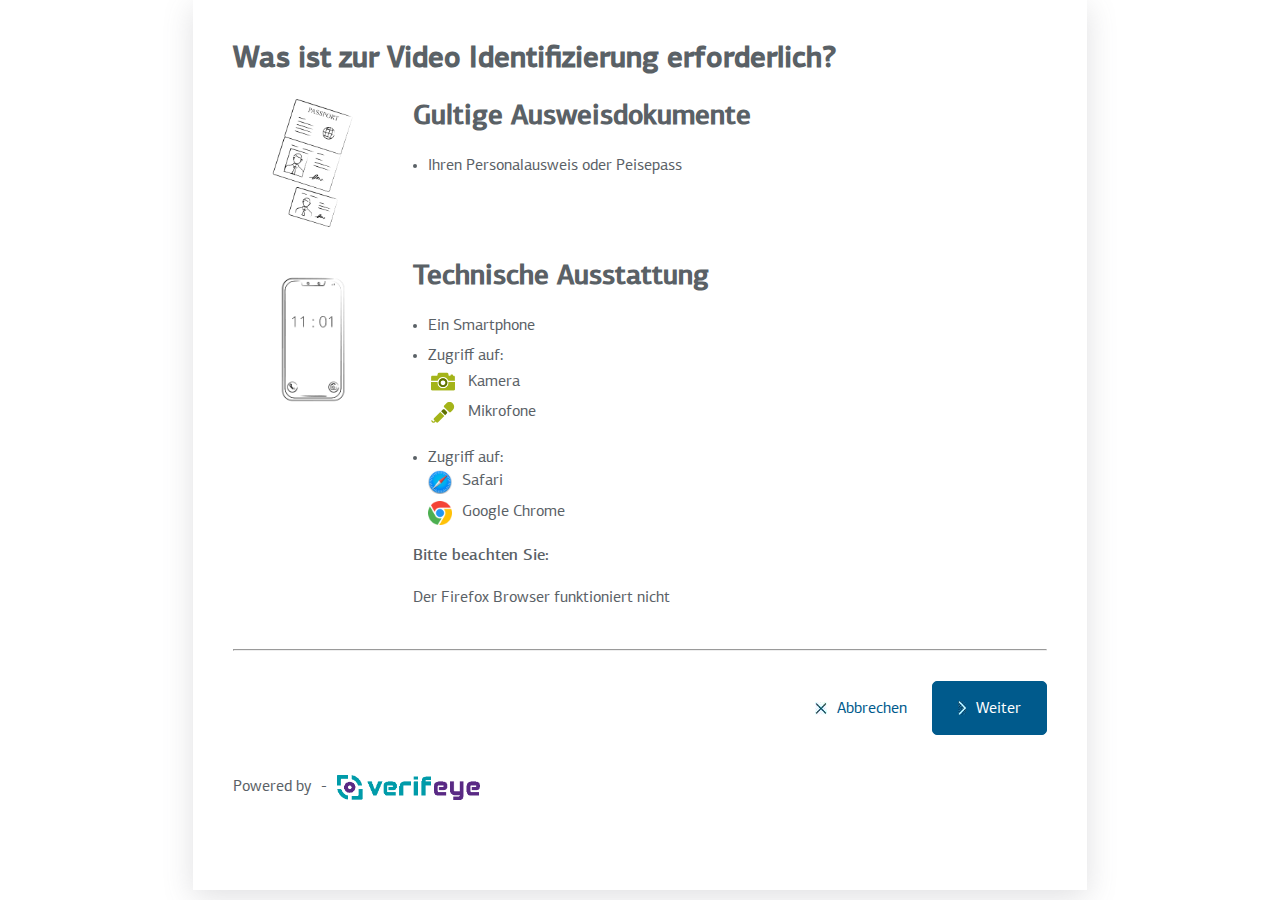
<file: index.html>
<!DOCTYPE html>
<!--[if lt IE 7]>      <html class="no-js lt-ie9 lt-ie8 lt-ie7"> <![endif]-->
<!--[if IE 7]>         <html class="no-js lt-ie9 lt-ie8"> <![endif]-->
<!--[if IE 8]>         <html class="no-js lt-ie9"> <![endif]-->
<!--[if gt IE 8]>      <html class="no-js"> <![endif]-->
<html>
  <head>
    <meta charset="utf-8" />
    <meta http-equiv="X-UA-Compatible" content="IE=edge" />
    <title>Video Ident</title>
    <meta name="description" content="" />
    <meta
      name="viewport"
      content="width=device-width, initial-scale=1.0, maximum-scale=1.0, user-scalable=no"
    />
    <link rel="canonical" href="" />
  </head>

  <body>
    <div class="main-box">
      <h1 class="title-h1">Was ist zur Video Identifizierung erforderlich?</h1>
      <div class="d-flex">
        <div class="img-left w-16 mr-2 align-items-start">
          <img
            src="assets/images/id-verification-2.png"
            alt="id-verification-2" class="img-100"
          />
        </div>
        <div>
          <h2 class="title-h2">Gultige Ausweisdokumente </h2>
          <ul class="listing">
            <li class="tx-1">Ihren Personalausweis oder Peisepass</li>
          </ul>
        </div>
      </div>
      <div class="d-flex d-flex-50">
        <div class="img-left w-16 mr-2">
          <img src="assets/images/id-verification.png" alt="id-verification" class="img-100" />
        </div>
        <div>
          <h2 class="title-h2">Technische Ausstattung</h2>
          <ul class="listing">
            <li class="tx-1 space-x-small-bt">Ein Smartphone</li>
            <li class="tx-1">
              Zugriff auf:
              <ul class="list-none">
                <li>
                  <img src="assets/images/camera.svg" alt="camera" width="30" />
                  <span>
                  Kamera
                </span>
                </li>
                <li>
                  <img
                    src="assets/images/microphone.svg"
                    alt="microphone"
                    width="30"
                  />
                  <span>
                  Mikrofone
                </span>
                </li>
              </ul>
            </li>
            <li class="tx-1">
              <span class="space-x-small-bt">Zugriff auf:</span>
              <ul class="list-none">
                <li class="space-x-small-bt">
                  <img src="assets/images/safari.png" alt="safari" width="24" />
                <span>
                  Safari</span>
                </li>
                <li class="space-x-small-bt">
                  <img src="assets/images/chrome.png" alt="chrome" width="24" />
                <span>
                  Google Chrome</span>
                </li>
              </ul>
            </li>
          </ul>
          <p class="tx-1-medium">Bitte beachten Sie:</p>
          <p class="tx-1 space-large">Der Firefox Browser funktioniert nicht</p>
        </div>
      </div>
      <hr class="space-medium" />

      <div class="flex-btn">
        <a class="btn-2 border-0"><img src="assets/images/close.jpg" alt="close"> <span>Abbrechen</span></a>
        <a class="btn-2 dark next"><img src="assets/images/arrow-white.jpg" alt="arrow-white"> <span>Weiter</span></a>
      </div>
      <div class="powered-by tx-1">
        Powered by <span class="space-lt-rt">-</span> 
        <img
          src="assets/images/verifeye-logo.png"
          alt="verifeye-logo"
          width="143"
        />
      </div>
    </div>
    <div class="main-box d-none">
      <h1 class="title-h1">Wie funktioniert die Video Identifizierung?</h1>
      <h2 class="title-h2">1<span class="space-x-small-lt">Kamera aktivieren</span></h2>
      <div class="d-flex gap-26 d-flex-50 space-small-lt">
        <div>
          <h3 class="title-h3 space-small">Android</h3>
          <div class="w-16">
          <img
            src="assets/images/android.png"
            alt="android"
            class="space-small w-16"
          />
        </div>
          <p class="tx-1">
            Wenn Sie ein Android-Smartphone verwenden, mussen Sie Google Offnen und dann das Kamerasymbl auf der rechten Seite antippen. 
          </p>
        </div>
        <div>
          <h3 class="title-h3 space-small">iPhone</h3>
          <div class="w-16">
          <img
            src="assets/images/iphone.png"
            alt="iphone"
            class="space-small w-16"
          />
        </div>
          <p class="tx-1">
            Wenn Sie ein iPhone verwenden, mussen Sie das Kamerasymbol antippen. 
          </p>
        </div>
      </div>
      <h2 class="title-h2">2<span class="space-x-small-lt">QR-Code scannen</span></h2>
      <div class="d-flex d-flex-50 space-small-lt">
        <div>
          <h3 class="title-h3 space-small">Android</h3>
          <img src="assets/images/hold.png" alt="hold" class="hold w-16" />
        </div>
        <div>
          <h3 class="title-h3 space-small">iPhone</h3>
          <img src="assets/images/hold2.png" alt="hold2" class="hold2 w-16" />
        </div>
      </div>
      <p class="tx-1">
        Halten Sie die Kamera auf den QR-Code auf Ihrem Desktop. E. Link wird getiffnet. Bine tippen Sie mit dem Finger auf den Link. 
      </p>
      <h2 class="title-h2">3<span class="space-x-small-lt">Setzen Sie die ID-Verifizierung auf Ihrem Smartphone fort</span></h2>
      <div>
        <div class="w-16 space-small">
        <img
          src="assets/images/continue-verification.png"
          alt="continue-verification"
          class="hold2 w-16 space-small"
        />
      </div>
        <p class="tx-1 space-large space-small-lt">
          Der ID_Verifizier ngs-Prozess wird ad Ihrem Smartphone gedffnet. 
        </p>
      </div>
      <hr class="space-medium" />

      <div class="flex-btn">
        <a class="btn-2 dark next"><img src="assets/images/close-white.jpg" alt="close-white"><span>Tutorial schliessen</span></a>
      </div>
      <div class="powered-by tx-1">
        Powered by <span class="space-lt-rt">-</span> 
        <img
          src="assets/images/verifeye-logo.png"
          alt="verifeye-logo"
          width="143"
        />
      </div>
    </div>

    <div class="main-box d-none">
      <h1 class="title-h1">Wie funktioniert die Video Identifizierung?</h1>
      <h4 class="tx-4">
        Lassen Sie Ihre Identitat von einem unserer qualifizierten Video-Agenten
        verifizieren.
      </h4>
      <div class="d-flex space-large">
        <div class="w-16 box">
          <img
            src="assets/images/id_card_icon.png"
            alt="id_card_icon"
            class="space-small"
          />
        </div>
        <div>
          <h2 class="title-h2 space-x-small-bt">
            <span class="space-x-small">1</span>ID-Dokument validieren
          </h2>
          <p class="tx-1 space-left">
            Zuerst machen Sie ein Foto lhres Personalausweises oder Peisepassex
            Dazu legen Sie daz Dokument waagerecht auf eine ebene Flfiche. Das
            Dokument muss auf dem Foto komplett zu sehen sein lauf Pfinder
            achten, kein Finger on Bildk Bitte Lichtreflexe vermeiden.
          </p>
        </div>
      </div>
      <div class="d-flex space-large">
        <div class="w-16 box">
          <img
            src="assets/images/verifeye_selfie_a.png"
            alt="verifeye_selfie_a"
            class="space-small"
          />
        </div>
        <div>
          <h2 class="title-h2 space-x-small-bt">
            <span class="space-x-small">2</span>Selfie Abgleich
          </h2>
          <p class="tx-1 space-left">
            Dann machen Sie ein Selfie. Das System vergleicht das Bild des
            Ausweisdokuments and Ihr Selfie mit Hilfe biometrischer Plerkmale.
            Bitte gerade in die Karna gucken and evtl. Brille oder Kopfbedeckung
            absetzen, falls diese sof dem Ausweisfoto nicht zu sehen sind.
          </p>
        </div>
      </div>

      <div class="d-flex space-large">
        <div class="w-16 box">
          <img
            src="assets/images/Video-Ident.png"
            alt="Video-Ident"
            class="space-small"
          />
        </div>
        <div>
          <h2 class="title-h2 space-x-small-bt">
            <span class="space-x-small">3</span>Video-Call
          </h2>
          <p class="tx-1 space-left">
            Als letzten Schritt ffihren Sie einen Verifizierungs-Call mit einem
            unserer Video-Agenten. Der Agent fiberprrift die Angaben zu lhrer
            Identitat Die Videoidentifizierung wird von 1110, and Verifeye im
            Auftrag der KAN durchgefrihrt.
          </p>
        </div>
      </div>

      <div class="d-flex space-large">
        <div class="w-16 box-top">
          <img
            src="assets/images/video.jpg"
            alt="video"
            class="space-small"
          />
        </div>
        <div>
          <h2 class="title-h2 space-x-small-bt">Erklarvideo</h2>
          <p class="tx-1">
            lm Video zeigen wir lhnen, wie Sie die Verifizierung auf lhrem
            Smartphone durchfiThren:
          </p>
          <a href="" class="link-1 tx-1"><img src="assets/images/arrow.jpg" class="space-x-small" alt="arrow"> Video Starten (02:55 min)</a>
        </div>
      </div>

      <hr class="space-medium" />

      <div class="flex-btn">
        <a class="btn-2 border-0"><img src="assets/images/close.jpg" alt="close"><span>Abbrechen</span></a>
        <a class="btn-2 dark next"><img src="assets/images/arrow-white.jpg" alt="arrow-white"><span>Video Identifizierung starten</span></a>
      </div>
      <div class="powered-by tx-1">
        Powered by <span class="space-lt-rt">-</span> 
        <img
          src="assets/images/verifeye-logo.png"
          alt="verifeye-logo"
          width="143"
        />
      </div>
    </div>

    <div class="main-box d-none">
      <h1 class="title-h1">Videoidentifizierung</h1>
      <h4 class="tx-4 space-large">
        Die Videoidentifizierung wird von msg und Verifeye ire Auftrag der KfW
        durchgefuhrt.
      </h4>
      <h2 class="title-h2">Datenschutzhinweise</h2>
      <p class="tx-1 space-x-small-bt">
        Wahrend des Identifizierungsvorgangs mittels VideoLdent werden
        entsprechend der aufsichtsbeheirdlichen Anforderungen neben allgemeinen
        Identifikationsdaten folgende audiovisuelle Dater zu
        Dokumentationszwecken erhoben:
      </p>
      <ul class="listing">
        <li class="tx-1 space-x-small-bt">Fotos des Personausweises oder Beisepasses des AntragstelWnden
        </li>
        <li class="tx-1 space-x-small-bt">Foto des Antragstellenden</li>
        <li class="tx-1 space-small">Aufnahme des Video-Calls zwischen Antragstellendem und
          Verifizierungsagenten
        </li>
      </ul>
      <p class="tx-1 space-small">
        Diese Oaten werden oath Abschluss des Identififierungsvorgangs direkt an
        die KfW weitergeleit. Der Service Provider speichert die Dater aus
        SicherheitsgMnden fur einem Zeitraum von 30 Tager. Aullerdem werden im
        Pahmen des Video-Ident-Verfahrens zum Zwecke der Erhiihung der
        Betrugssicherheit <span class="tx-1-medium">biametrische Merkmale</span> Ihres Gesichts mit
        entsprechenden Merkmalen aus dem Foto Ihres Ausweisdokuments verglichen
        (so, biometrischer Selfie-Abgleich). Diese biometrischer Merkmale
        unterliegen als besondere Kategorien personenbezogener Oaten im Sinne
        des Art. 9 DSGVO einem besonderen Schutz und werden daher von unserem
        Service Provider Uber den Abgleichsprozess hinaus weder gespeichert noch
        an die KfW weitergeleit. fiespeichert wird lediglich ein
        Abgleichsergebnis, welcher selbst kein biometrischer Datum darstelIt.
        E.sprechende biometrische Merkmale werden ausschliv-filich auf Basis
        Ihrer freiwilligen Einwilligung erhoben, die Sie durch Fortsetzung des
        Vorgangs erteilen. Wenn Sie diesen Abgleich biometrischer Merkmale nicht
        wfinschen, wahlen Sie bitte die Ihnen ebenfalls zur VerfUgung stehende
        altemative Identifizierungsmethode des Post-Ident Verfahrens. Zudem
        haben Sie im weiteren Prozess jederzeit die Miiglichkeit, das
        VideoLdent-Verfahren abzubrechen und damit eine erteilte Einwilligung zu
        widerruf en.. Falle eines Abbruchs der VideoLdentifizierung werden die
        vom Service Provider erhobenen Dater geldscht und nicht an die KfW
        weitergeleitet.
      </p>
      <p class="tx-1 checkbox space-large">
        <input type='checkbox' name='thing' value='valuable' id="thing"/><label for="thing"><a href="">Datenschutzhinweise zur IdentitAtsprufune</a> gelesen und zur Kenntnis genommen </label> 
      </p>
      <hr class="space-medium" />

      <div class="flex-btn">
        <a class="btn-2 dark next"><img src="assets/images/arrow-white.jpg" alt="arrow-white"><span>Los geht's</span></a>
      </div>
      <div class="powered-by tx-1">
        Powered by <span class="space-lt-rt">-</span> 
        <img
          src="assets/images/verifeye-logo.png"
          alt="verifeye-logo"
          width="143"
        />
      </div>
    </div>

    <div class="main-box d-none">
      <h1 class="title-h1">Video Identifizierung starten </h1>
      <div class="qr-bg space-large">
      <h2 class="title-h2 space-small">QR-Code scannen </h2>
      <p class="tx-1 space-small">
        DM Video Identifizierung erfolgt auf Ihrem Smartphone. Mae scannen SM den QR-Code em, um die Video Identifizierung zu starten. 
      </p>
      <div class="text-center">
        <div class="qr-img">
        <img src="assets/images/qr-image.png" alt="qr-image">
        </div>
      </div>
      </div>
      
      <p class="tx-1">Wenn SM nicht wissen, wie SM dm QR-Code scannen, hilft Ihnen unser Tutorial: </p>
      <div class="space-large tx-1">
      <a class="link-1"><img src="assets/images/arrow.jpg" class="space-x-small" alt="arrow"> Tutorial Uffnen </a>
    </div>
      <p class="tx-1 space-large">
        Wenn SM die Video Identifizierung abgeschlossen haben, Milner! SM dieses Fenster schliefien. 
      </p>
      <hr class="space-medium" />

      <div class="flex-btn">
        <a class="btn-2"><img src="assets/images/close.jpg" alt="close"><span>SchlieRen</span></a>
      </div>
      <div class="powered-by tx-1">
        Powered by <span class="space-lt-rt">-</span> 
        <img
          src="assets/images/verifeye-logo.png"
          alt="verifeye-logo"
          width="143"
        />
      </div>
    </div>


    <link rel="stylesheet" href="assets/css/normalize-min.css" />
    <link rel="stylesheet" href="assets/css/style-min.css" />

    <script src="assets/js/jquery-3.4.1.min.js"></script>
    <script src="assets/js/scripts.js"></script>
  </body>
</html>
</file>
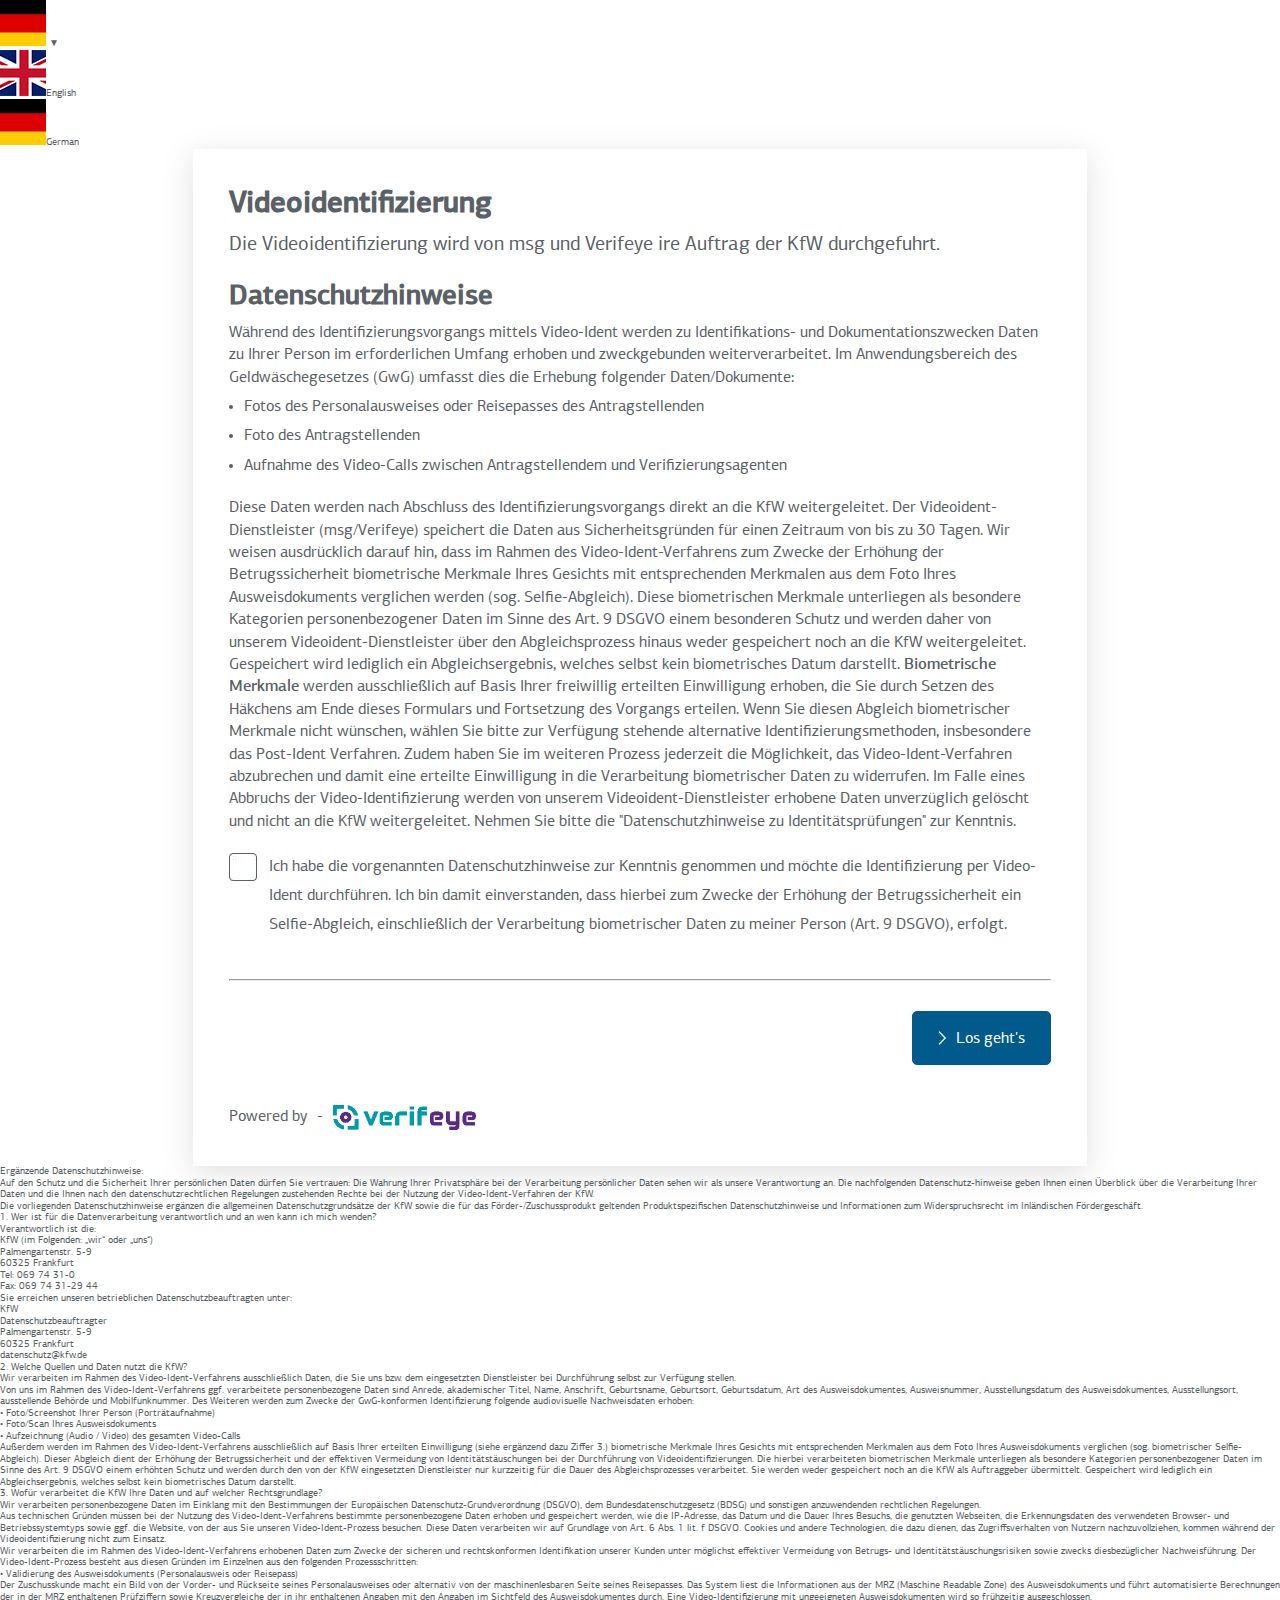
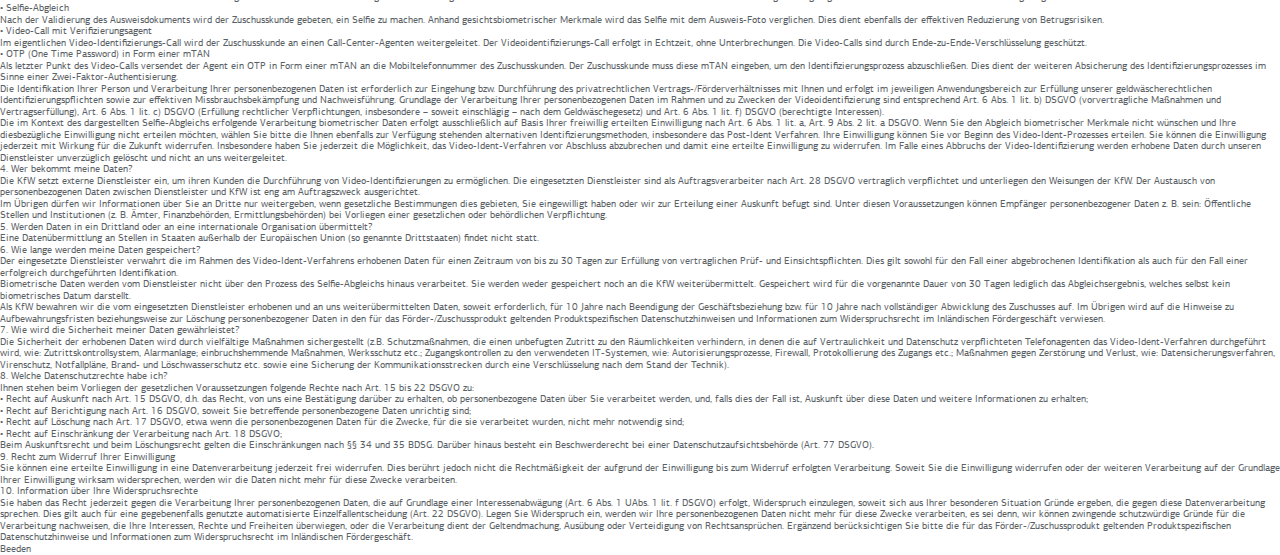
<file: index-mobile.html>
<!DOCTYPE html>
<!--[if lt IE 7]>      <html class="no-js lt-ie9 lt-ie8 lt-ie7"> <![endif]-->
<!--[if IE 7]>         <html class="no-js lt-ie9 lt-ie8"> <![endif]-->
<!--[if IE 8]>         <html class="no-js lt-ie9"> <![endif]-->
<!--[if gt IE 8]>      <html class="no-js"> <![endif]-->
<html>
  <head>
    <meta charset="utf-8" />
    <meta http-equiv="X-UA-Compatible" content="IE=edge" />
    <title>Video Ident</title>
    <meta name="description" content="" />
    <meta
      name="viewport"
      content="width=device-width, initial-scale=1.0, maximum-scale=1.0, user-scalable=no"
    />
    <link rel="canonical" href="" />
    <link href="assets/images/favicon.png" rel="icon" />
  </head>

  <body>
    <div class="container">
      <div class="dropdown-box">
        <div class="lang-div">
          <img src="assets/images/german-flag.jpg" alt="german flag" />
          <i class="fa">▼</i>
        </div>
        <div class="dropdown">
          <div class="english">
            <img src="assets/images/english-flag.jpg" alt="english flag" /><span
              >English</span
            >
          </div>
          <div class="german">
            <img src="assets/images/german-flag.jpg" alt="english flag" /><span
              >German</span
            >
          </div>
        </div>
      </div>

      <div class="main-box">
        <h1 class="title-h1 space-x-small-bt">Videoidentifizierung</h1>
        <h4 class="tx-4 space-small">
          Die Videoidentifizierung wird von msg und Verifeye ire Auftrag der KfW
          durchgefuhrt.
        </h4>
        <h2 class="title-h2 space-x-small-bt">Datenschutzhinweise</h2>
        <p class="tx-1 space-x-small-bt">
          Während des Identifizierungsvorgangs mittels Video-Ident werden zu
          Identifikations- und Dokumentationszwecken Daten zu Ihrer Person im
          erforderlichen Umfang erhoben und zweckgebunden weiterverarbeitet. Im
          Anwendungsbereich des Geldwäschegesetzes (GwG) umfasst dies die
          Erhebung folgender Daten/Dokumente:
        </p>
        <ul class="listing">
          <li class="tx-1 space-x-small-bt">
            Fotos des Personalausweises oder Reisepasses des Antragstellenden
          </li>
          <li class="tx-1 space-x-small-bt">Foto des Antragstellenden</li>
          <li class="tx-1 space-small">
            Aufnahme des Video-Calls zwischen Antragstellendem und
            Verifizierungsagenten
          </li>
        </ul>
        <p class="tx-1 space-small">
          Diese Daten werden nach Abschluss des Identifizierungsvorgangs direkt
          an die KfW weitergeleitet. Der Videoident-Dienstleister (msg/Verifeye)
          speichert die Daten aus Sicherheitsgründen für einen Zeitraum von bis
          zu 30 Tagen. Wir weisen ausdrücklich darauf hin, dass im Rahmen des
          Video-Ident-Verfahrens zum Zwecke der Erhöhung der Betrugssicherheit
          biometrische Merkmale Ihres Gesichts mit entsprechenden Merkmalen aus
          dem Foto Ihres Ausweisdokuments verglichen werden (sog.
          Selfie-Abgleich). Diese biometrischen Merkmale unterliegen als
          besondere Kategorien personenbezogener Daten im Sinne des Art. 9 DSGVO
          einem besonderen Schutz und werden daher von unserem
          Videoident-Dienstleister über den Abgleichsprozess hinaus weder
          gespeichert noch an die KfW weitergeleitet. Gespeichert wird lediglich
          ein Abgleichsergebnis, welches selbst kein biometrisches Datum
          darstellt.

          <span class="tx-1-medium">Biometrische Merkmale</span> werden
          ausschließlich auf Basis Ihrer freiwillig erteilten Einwilligung
          erhoben, die Sie durch Setzen des Häkchens am Ende dieses Formulars
          und Fortsetzung des Vorgangs erteilen. Wenn Sie diesen Abgleich
          biometrischer Merkmale nicht wünschen, wählen Sie bitte zur Verfügung
          stehende alternative Identifizierungsmethoden, insbesondere das
          Post-Ident Verfahren. Zudem haben Sie im weiteren Prozess jederzeit
          die Möglichkeit, das Video-Ident-Verfahren abzubrechen und damit eine
          erteilte Einwilligung in die Verarbeitung biometrischer Daten zu
          widerrufen. Im Falle eines Abbruchs der Video-Identifizierung werden
          von unserem Videoident-Dienstleister erhobene Daten unverzüglich
          gelöscht und nicht an die KfW weitergeleitet. Nehmen Sie bitte die
          "<span class="click-pop"
            >Datenschutzhinweise zu Identitätsprüfungen</span
          >" zur Kenntnis.
        </p>
        <p class="tx-1 checkbox space-large">
          <input
            type="checkbox"
            name="thing"
            value="valuable"
            id="agree"
          /><label for="agree"
            >Ich habe die vorgenannten Datenschutzhinweise zur Kenntnis genommen
            und möchte die Identifizierung per Video-Ident durchführen. Ich bin
            damit einverstanden, dass hierbei zum Zwecke der Erhöhung der
            Betrugssicherheit ein Selfie-Abgleich, einschließlich der
            Verarbeitung biometrischer Daten zu meiner Person (Art. 9 DSGVO),
            erfolgt.
          </label>
        </p>
        <hr class="space-medium" />

        <div class="flex-btn">
          <a class="btn-2 dark next"
            ><img src="assets/images/arrow-white.jpg" alt="arrow-white" /><span
              >Los geht's</span
            ></a
          >
        </div>
        <div class="powered-by tx-1">
          Powered by <span class="space-lt-rt">-</span>
          <img
            src="assets/images/verifeye-logo.png"
            alt="verifeye-logo"
            width="143"
          />
        </div>
      </div>

      <div class="main-box d-none">
        <h1 class="title-h1 space-x-small-bt">
          Wie funktioniert die Video Identifizierung?
        </h1>
        <p class="tx-1 space-small">
          Lassen Sie Ihre Identiat vo einem unserer qualifizierten Video-Agenten
          verifizieren.
        </p>
        <h2 class="title-h2 space-x-small-bt">
          1<span class="space-x-small-lt">ID-Dokument validiere</span>
        </h2>
        <div class="space-left">
          <img
            src="assets/images/id_card_icon.png"
            alt="id_card_icon"
            class="space-small w-16 w-11"
          />
        </div>
        <h2 class="title-h2 space-x-small-bt">
          2<span class="space-x-small-lt">Selfie-Ableichen</span>
        </h2>
        <div class="space-left">
          <img
            src="assets/images/verifeye_selfie_a.png"
            alt="verifeye_selfie_a"
            class="space-small w-16 w-74"
          />
        </div>
        <h2 class="title-h2 space-x-small-bt">
          3<span class="space-x-small-lt">Video-Call durchfuhren</span>
        </h2>
        <div class="space-large space-left">
          <img
            src="assets/images/Video-Ident.png"
            alt="Video-Ident"
            class="space-small w-16 w-76"
          />
        </div>
        <hr class="space-medium" />

        <div class="flex-btn flex-column flex-left">
          <a class="btn-2 border-0"
            ><img src="assets/images/close.jpg" alt="close" />
            <span>Abbrechen</span></a
          >
          <a class="btn-2 dark next"
            ><img src="assets/images/close-white.jpg" alt="close-white" /><span
              >Video Identifizierung starten</span
            ></a
          >
        </div>
        <div class="powered-by tx-1">
          Powered by <span class="space-lt-rt">-</span>
          <img
            src="assets/images/verifeye-logo.png"
            alt="verifeye-logo"
            width="143"
          />
        </div>
      </div>

      <div class="main-box d-none">
        <h1 class="title-h1 space-large">
          Was ist zur Video Identifizierung erforderlich?
        </h1>
        <div class="d-flex flex-column">
          <div class="flex-full space-small">
            <img
              src="assets/images/id-verification-2.png"
              alt="id-verification-2"
              class="img-13"
            />
          </div>
          <div>
            <h2 class="title-h2 space-x-small-bt">Gultige Ausweisdokumente</h2>
            <ul class="listing space-large">
              <li class="tx-1">Ihren Personalausweis oder Peisepass</li>
            </ul>
          </div>
        </div>
        <div class="d-flex flex-column">
          <div class="flex-full space-small">
            <img
              src="assets/images/id-verification.png"
              alt="id-verification"
              class="img-13"
            />
          </div>
          <div>
            <h2 class="title-h2 space-x-small-bt">Technische Ausstattung</h2>
            <ul class="listing">
              <li class="tx-1 space-x-small-bt">Ein Smartphone</li>
              <li class="tx-1">
                <div class="space-x-small-bt">Zugriff auf:</div>
                <ul class="list-none">
                  <li>
                    <img src="assets/images/camera.svg" alt="camera" />
                    <span> Kamera </span>
                  </li>
                  <li>
                    <img src="assets/images/microphone.svg" alt="microphone" />
                    <span> Mikrofone </span>
                  </li>
                </ul>
              </li>
              <li class="tx-1">
                <div class="space-x-small-bt">Zugriff auf:</div>
                <ul class="list-none space-small">
                  <li class="space-x-small-bt">
                    <img src="assets/images/safari.png" alt="safari" />
                    <span> Safari</span>
                  </li>
                  <li class="space-x-small-bt">
                    <img src="assets/images/chrome.png" alt="chrome" />
                    <span> Google Chrome</span>
                  </li>
                </ul>
                <ul class="list-none">
                  <li class="tx-1-medium space-x-small-bt">
                    Bitte beachten Sie:
                  </li>
                  <li class="space-x-small-bt">
                    <img
                      src="assets/images/no-mozilla.jpg"
                      alt="no-mozilla"
                      width="24"
                    />
                    <span> Der Firefox Browser funktioniert nicht</span>
                  </li>
                </ul>
              </li>
            </ul>

            <p class="tx-1-medium space-left-14"></p>
            <p class="tx-1 space-large space-left-14"></p>
          </div>
        </div>
        <hr class="space-medium" />

        <div class="flex-btn">
          <a class="btn-2 border-0 space-small-rt"
            ><img src="assets/images/close.jpg" alt="close" />
            <span>Abbrechen</span></a
          >
          <a class="btn-2 dark next"
            ><img src="assets/images/arrow-white.jpg" alt="arrow-white" />
            <span>Weiter</span></a
          >
        </div>
        <div class="powered-by tx-1">
          Powered by <span class="space-lt-rt">-</span>
          <img
            src="assets/images/verifeye-logo.png"
            alt="verifeye-logo"
            width="143"
          />
        </div>
      </div>

      <div class="main-box d-none">
        <p class="tx-1 space-x-small-bt">ID-Dokument validieren</p>
        <h1 class="title-h1 space-x-small-bt">Starte Verifizierung</h1>
        <p class="tx-1-medium">Dokumentetyp</p>
        <ul class="list-none">
          <li>
            <p class="tx-1 radiobox">
              <input
                type="radio"
                name="thing"
                value="valuable"
                id="documenttype"
              /><label for="documenttype">Personalausweis</label>
            </p>
          </li>
          <li>
            <p class="tx-1 radiobox space-large">
              <input
                type="radio"
                name="thing"
                value="valuable"
                id="pass"
              /><label for="pass">Reisepass</label>
            </p>
          </li>
        </ul>
        <p class="tx-1-medium space-x-small-bt">Ausstellendes Land</p>
        <select class="select-box space-large" name="" selected="" tabindex="1">
          <option value="select" selected="">Deutschland</option>
          <option value="">1</option>
          <option value="">2</option>
        </select>
        <hr class="space-medium" />

        <div class="flex-btn">
          <a class="btn-2 border-0 space-small-rt"
            ><img src="assets/images/close.jpg" alt="close" /><span
              >Abbrechen</span
            ></a
          >
          <a class="btn-2 dark next"
            ><img src="assets/images/arrow-white.jpg" alt="arrow-white" /><span
              >Weiter</span
            ></a
          >
        </div>
        <div class="powered-by tx-1">
          Powered by <span class="space-lt-rt">-</span>
          <img
            src="assets/images/verifeye-logo.png"
            alt="verifeye-logo"
            width="143"
          />
        </div>
      </div>

      <div class="main-box d-none">
        <p class="tx-1 space-x-small-bt">ID-Dokument validieren</p>
        <h1 class="title-h1 space-x-small-bt">
          Scannen Sie die Vorderseite Ihres Ausweises
        </h1>
        <p class="tx-4 space-small">
          Achten Sie darauf, fass das Bild nicht unscharf oder verpixelt ist.
          Die Informationen auf dem Dokument sollten deutlich sichtbar sein.
        </p>
        <div class="flex-full space-large">
          <img
            src="assets/images/ID_Front_Back_Verifeye.png"
            alt="ID_Front_Back_Verifeye"
            class="img-100 rounded"
          />
        </div>

        <hr class="space-medium" />

        <div class="flex-btn">
          <a class="btn-2 border-0 space-small-rt"
            ><img src="assets/images/close.jpg" alt="close" /><span
              >Abbrechen</span
            ></a
          >
          <a class="btn-2 dark next"
            ><img src="assets/images/arrow-white.jpg" alt="arrow-white" /><span
              >Foto machen</span
            ></a
          >
        </div>
        <div class="powered-by tx-1">
          Powered by <span class="space-lt-rt">-</span>
          <img
            src="assets/images/verifeye-logo.png"
            alt="verifeye-logo"
            width="143"
          />
        </div>
      </div>

      <div class="main-box d-none">
        <p class="tx-1 space-x-small-bt">ID-Dokument validieren</p>
        <h1 class="title-h1 space-x-small-bt">
          Scannen Sie die Ruckseite Ihres Ausweises
        </h1>
        <p class="tx-4 space-small">
          Achten Sie darauf, fass das Bild nicht unscharf oder verpixelt ist.
          Die Informationen auf dem Dokument sollten deutlich sichtbar sein.
        </p>
        <div class="flex-full space-large">
          <img
            src="assets/images/ID_Front_Back_Verifeye2.png"
            alt="ID_Front_Back_Verifeye2"
            class="img-100 rounded"
          />
        </div>

        <hr class="space-medium" />

        <div class="flex-btn">
          <a class="btn-2 border-0 space-small-rt"
            ><img src="assets/images/close.jpg" alt="close" /><span
              >Abbrechen</span
            ></a
          >
          <a class="btn-2 dark next"
            ><img src="assets/images/arrow-white.jpg" alt="arrow-white" /><span
              >Foto machen</span
            ></a
          >
        </div>
        <div class="powered-by tx-1">
          Powered by <span class="space-lt-rt">-</span>
          <img
            src="assets/images/verifeye-logo.png"
            alt="verifeye-logo"
            width="143"
          />
        </div>
      </div>

      <div class="main-box d-none">
        <p class="tx-1 space-x-small-bt">ID-Dokument validieren</p>
        <h1 class="title-h1 space-x-small-bt">Starte Verifizierung</h1>
        <p class="tx-1-medium space-x-small-bt">Dokumentetyp</p>
        <ul class="list-none">
          <li>
            <p class="tx-1 radiobox">
              <input
                type="radio"
                name="thing"
                value="valuable"
                id="documenttype"
              /><label for="documenttype">Personalausweis</label>
            </p>
          </li>
          <li>
            <p class="tx-1 radiobox space-large">
              <input
                type="radio"
                name="thing"
                value="valuable"
                id="pass"
                checked
              /><label for="pass">Reisepass</label>
            </p>
          </li>
        </ul>
        <p class="tx-1-medium space-x-small-bt">Ausstellendes Land</p>
        <select class="select-box space-large" name="" selected="" tabindex="1">
          <option value="select" selected="">Deutschland</option>
          <option value="">1</option>
          <option value="">2</option>
        </select>
        <hr class="space-medium" />

        <div class="flex-btn">
          <a class="btn-2 border-0 space-small-rt"
            ><img src="assets/images/close.jpg" alt="close" /><span
              >Abbrechen</span
            ></a
          >
          <a class="btn-2 dark next"
            ><img src="assets/images/arrow-white.jpg" alt="arrow-white" /><span
              >Weiter</span
            ></a
          >
        </div>
        <div class="powered-by tx-1">
          Powered by <span class="space-lt-rt">-</span>
          <img
            src="assets/images/verifeye-logo.png"
            alt="verifeye-logo"
            width="143"
          />
        </div>
      </div>

      <div class="main-box d-none">
        <p class="tx-1 space-x-small-bt">ID-Dokument validieren</p>
        <h1 class="title-h1 space-x-small-bt">Scannen Sie Ihren Reisepass</h1>
        <p class="tx-4 space-small">
          Achten Sie darauf, fass das Bild nicht unscharf oder verpixelt ist.
          Die Informationen auf dem Dokument sollten deutlich sichtbar sein.
        </p>
        <div class="flex-full space-large">
          <img
            src="assets/images/Passport_Verifeye.png"
            alt="Passport_Verifeye"
            class="img-100 rounded"
          />
        </div>

        <hr class="space-medium" />

        <div class="flex-btn">
          <a class="btn-2 border-0 space-small-rt"
            ><img src="assets/images/close.jpg" alt="close" /><span
              >Abbrechen</span
            ></a
          >
          <a class="btn-2 dark next"
            ><img src="assets/images/arrow-white.jpg" alt="arrow-white" /><span
              >Foto machen</span
            ></a
          >
        </div>
        <div class="powered-by tx-1">
          Powered by <span class="space-lt-rt">-</span>
          <img
            src="assets/images/verifeye-logo.png"
            alt="verifeye-logo"
            width="143"
          />
        </div>
      </div>

      <div class="main-box d-none">
        <p class="tx-1 space-x-small-bt">Selfie-Abgleichen</p>
        <h1 class="title-h1 space-x-small-bt">Machen Sie ein Selfie</h1>
        <p class="tx-4 space-small">
          Ihr Gesicht sollte deutlich zu sehen sein. Das Foto sollte nicht
          unscharf oder verpixelt sein.
        </p>
        <div class="flex-full space-large">
          <img
            src="assets/images/Selfi_Howto_Take.png"
            alt="Selfi_Howto_Take"
            class="img-100 rounded"
          />
        </div>

        <hr class="space-medium" />

        <div class="flex-btn">
          <a class="btn-2 border-0 space-small-rt"
            ><img src="assets/images/close.jpg" alt="close" /><span
              >Abbrechen</span
            ></a
          >
          <a class="btn-2 dark next"
            ><img src="assets/images/arrow-white.jpg" alt="arrow-white" /><span
              >Foto machen</span
            ></a
          >
        </div>
        <div class="powered-by tx-1">
          Powered by <span class="space-lt-rt">-</span>
          <img
            src="assets/images/verifeye-logo.png"
            alt="verifeye-logo"
            width="143"
          />
        </div>
      </div>

      <div class="main-box d-none">
        <p class="tx-1 space-x-small-bt">Video-Call durchfiihren</p>
        <h1 class="title-h1 space-x-small-bt">Starten Sie den Video-Call</h1>
        <div class="qr-bg space-medium mar-20">
          <div class="space-small">
            <img src="assets/images/info.jpg" alt="info" />
          </div>
          <p class="tx-1 space-x-small-bt">
            Bitte nicht Neuladen oder Zuruck-Taste drucken
          </p>
        </div>
        <div class="space-large d-flex">
          <a class="btn-2 dark next"
            ><img src="assets/images/arrow-white.jpg" alt="arrow-white" /><span
              >Video-Call Starten</span
            ></a
          >
        </div>
        <div class="qr-bg space-large">
          <div class="d-flex space-large">
            <div class="video-agent"></div>
          </div>
          <ul class="list-none">
            <li class="space-x-small-bt">
              <img src="assets/images/headphone.png" alt="headphone" />
              <span class="tx-1">Online 3 Agenten</span>
            </li>
          </ul>
        </div>

        <div class="powered-by tx-1">
          Powered by <span class="space-lt-rt">-</span>
          <img
            src="assets/images/verifeye-logo.png"
            alt="verifeye-logo"
            width="143"
          />
        </div>
      </div>

      <div class="main-box d-none">
        <p class="tx-1 space-x-small-bt">Video-Call durchfiihren</p>
        <h1 class="title-h1 space-x-small-bt">Starten Sie den Video-Call</h1>
        <div class="video-call-box space-large"></div>
        <div class="space-large d-flex">
          <a class="btn-2 dark next-pop"
            ><img src="assets/images/arrow-white.jpg" alt="arrow-white" /><span
              >Next</span
            ></a
          >
        </div>
        <div class="powered-by tx-1">
          Powered by <span class="space-lt-rt">-</span>
          <img
            src="assets/images/verifeye-logo.png"
            alt="verifeye-logo"
            width="143"
          />
        </div>
      </div>
      <div class="main-box d-none success">
        <p class="tx-1 space-x-small-bt">Video-Call durchfiihren</p>
        <h1 class="title-h1 space-x-small-bt">Starten Sie den Video-Call</h1>
        <div class="qr-bg space-large mar-20 d-flex align-items-center">
          <div class="space-rt-14">
            <img src="assets/images/tick.png" alt="tick" class="tick" />
          </div>
          <p class="tx-1 space-x-small-bt">One Time Password verifiziert.</p>
        </div>
        <div class="video-call-box space-large"></div>
        <div class="space-large d-flex">
          <a class="btn-2 dark next"
            ><img src="assets/images/arrow-white.jpg" alt="arrow-white" /><span
              >Next</span
            ></a
          >
        </div>
        <div class="powered-by tx-1">
          Powered by <span class="space-lt-rt">-</span>
          <img
            src="assets/images/verifeye-logo.png"
            alt="verifeye-logo"
            width="143"
          />
        </div>
      </div>
      <div class="main-box d-none">
        <h1 class="title-h1 space-medium">ID-Oberpriifung abgeschlossen</h1>
        <div class="qr-bg space-medium mar-20 position-relative">
          <div class="tick-middle">
            <img src="assets/images/tick.png" alt="tick" />
          </div>
          <p class="tx-1-medium space-small pt-3">
            Dieser Vorgang ist abgeschlossen. Sie 'dinner! das Fenster jetzt
            schliegen.
          </p>
          <p class="tx-1">Sie werden in 20 Sekunden rungeleitek</p>
        </div>

        <div class="d-flex">
          <a class="btn-2 dark next"
            ><img src="assets/images/arrow-white.jpg" alt="arrow-white" /><span
              >Beenden</span
            ></a
          >
        </div>

        <div class="powered-by tx-1">
          Powered by <span class="space-lt-rt">-</span>
          <img
            src="assets/images/verifeye-logo.png"
            alt="verifeye-logo"
            width="143"
          />
        </div>
      </div>
    </div>

    <div class="tel-popup-bg tel-pop-1 d-none">
      <div class="tel-popup">
        <h5 class="title-h5 space-x-small-bt">Einmaliges Passwort</h5>
        <p class="tx-1 space-small">
          Um die Sicherheit zu erhnhen, senden wir Ihnen eine mTAN auf Ihr
          Mobiltelefon.
        </p>
        <p class="tx-1-medium space-x-small-bt">Telefonnummer</p>
        <input
          type="tel"
          name="mobile"
          id=""
          class="space-medium input-text"
          placeholder="+49 123 4567890"
        />
        <div class="flex-btn">
          <a class="btn-2 dark next-pop-1"
            ><img src="assets/images/arrow-white.jpg" alt="arrow-white" /><span
              >mTan anfordern</span
            ></a
          >
        </div>
      </div>
    </div>

    <div class="tel-popup-bg tel-pop-2 d-none">
      <div class="tel-popup">
        <h5 class="title-h5 space-x-small-bt">Einmaliges Passwort</h5>
        <p class="tx-1 space-small">
          Um die Sicherheit zu erhnhen, senden wir Ihnen eine mTAN auf Ihr
          Mobiltelefon.
        </p>
        <p class="tx-1-medium space-x-small-bt">Telefonnummer</p>
        <input
          type="tel"
          name="mobile"
          id=""
          class="space-medium input-text"
          placeholder="+49 123 4567890"
        />
        <p class="tx-1 space-small">
          Bitte geben SW die mTAN ein, die gerade auf Ihr Handy geschidd wurde.
        </p>
        <p class="tx-1-medium space-x-small-bt">mTAN eingeben</p>
        <input
          type="tel"
          name="mobile"
          id=""
          class="input-text space-x-small-bt"
          placeholder="0000"
        />
        <p class="tx-1 space-small">Emeut senden Flack 25 Sekunden</p>
        <div class="flex-btn">
          <a class="btn-2 dark next-pop-2"
            ><img src="assets/images/arrow-white.jpg" alt="arrow-white" /><span
              >mTan uberprufen</span
            ></a
          >
        </div>
      </div>
    </div>

    <section class="popup">
      <div class="popup__content">
        <div>
          <p>Ergänzende Datenschutzhinweise:</p>

          <p>
            Auf den Schutz und die Sicherheit Ihrer persönlichen Daten dürfen
            Sie vertrauen: Die Wahrung Ihrer Privatsphäre bei der Verarbeitung
            persönlicher Daten sehen wir als unsere Verantwortung an. Die
            nachfolgenden Datenschutz-hinweise geben Ihnen einen Überblick über
            die Verarbeitung Ihrer Daten und die Ihnen nach den
            datenschutzrechtlichen Regelungen zustehenden Rechte bei der Nutzung
            der Video-Ident-Verfahren der KfW.
          </p>

          <p>
            Die vorliegenden Datenschutzhinweise ergänzen die allgemeinen
            Datenschutzgrundsätze der KfW sowie die für das
            Förder-/Zuschussprodukt geltenden Produktspezifischen
            Datenschutzhinweise und Informationen zum Widerspruchsrecht im
            Inländischen Fördergeschäft.
          </p>

          <p>
            1. Wer ist für die Datenverarbeitung verantwortlich und an wen kann
            ich mich wenden?
          </p>

          <p>
            Verantwortlich ist die:<br />
            KfW (im Folgenden: „wir“ oder „uns“)<br />
            Palmengartenstr. 5-9<br />
            60325 Frankfurt<br />
            Tel: 069 74 31-0<br />
            Fax: 069 74 31-29 44
          </p>

          <p>
            Sie erreichen unseren betrieblichen Datenschutzbeauftragten unter:
          </p>

          <p>
            KfW<br />
            Datenschutzbeauftragter<br />
            Palmengartenstr. 5-9<br />
            60325 Frankfurt<br />
            datenschutz@kfw.de
          </p>

          <p>2. Welche Quellen und Daten nutzt die KfW?</p>

          <p>
            Wir verarbeiten im Rahmen des Video-Ident-Verfahrens ausschließlich
            Daten, die Sie uns bzw. dem eingesetzten Dienstleister bei
            Durchführung selbst zur Verfügung stellen.
          </p>

          <p>
            Von uns im Rahmen des Video-Ident-Verfahrens ggf. verarbeitete
            personenbezogene Daten sind Anrede, akademischer Titel, Name,
            Anschrift, Geburtsname, Geburtsort, Geburtsdatum, Art des
            Ausweisdokumentes, Ausweisnummer, Ausstellungsdatum des
            Ausweisdokumentes, Ausstellungsort, ausstellende Behörde und
            Mobilfunknummer. Des Weiteren werden zum Zwecke der GwG-konformen
            Identifizierung folgende audiovisuelle Nachweisdaten erhoben:
          </p>
          <p>
            • Foto/Screenshot Ihrer Person (Porträtaufnahme)<br />
            • Foto/Scan Ihres Ausweisdokuments<br />
            • Aufzeichnung (Audio / Video) des gesamten Video-Calls
          </p>

          <p>
            Außerdem werden im Rahmen des Video-Ident-Verfahrens ausschließlich
            auf Basis Ihrer erteilten Einwilligung (siehe ergänzend dazu Ziffer
            3.) biometrische Merkmale Ihres Gesichts mit entsprechenden
            Merkmalen aus dem Foto Ihres Ausweisdokuments verglichen (sog.
            biometrischer Selfie-Abgleich). Dieser Abgleich dient der Erhöhung
            der Betrugssicherheit und der effektiven Vermeidung von
            Identitätstäuschungen bei der Durchführung von
            Videoidentifizierungen. Die hierbei verarbeiteten biometrischen
            Merkmale unterliegen als besondere Kategorien personenbezogener
            Daten im Sinne des Art. 9 DSGVO einem erhöhten Schutz und werden
            durch den von der KfW eingesetzten Dienstleister nur kurzzeitig für
            die Dauer des Abgleichsprozesses verarbeitet. Sie werden weder
            gespeichert noch an die KfW als Auftraggeber übermittelt.
            Gespeichert wird lediglich ein Abgleichsergebnis, welches selbst
            kein biometrisches Datum darstellt.
          </p>

          <p>
            3. Wofür verarbeitet die KfW Ihre Daten und auf welcher
            Rechtsgrundlage?
          </p>

          <p>
            Wir verarbeiten personenbezogene Daten im Einklang mit den
            Bestimmungen der Europäischen Datenschutz-Grundverordnung (DSGVO),
            dem Bundesdatenschutzgesetz (BDSG) und sonstigen anzuwendenden
            rechtlichen Regelungen.
          </p>

          <p>
            Aus technischen Gründen müssen bei der Nutzung des
            Video-Ident-Verfahrens bestimmte personenbezogene Daten erhoben und
            gespeichert werden, wie die IP-Adresse, das Datum und die Dauer
            Ihres Besuchs, die genutzten Webseiten, die Erkennungsdaten des
            verwendeten Browser- und Betriebssystemtyps sowie ggf. die Website,
            von der aus Sie unseren Video-Ident-Prozess besuchen. Diese Daten
            verarbeiten wir auf Grundlage von Art. 6 Abs. 1 lit. f DSGVO.
            Cookies und andere Technologien, die dazu dienen, das
            Zugriffsverhalten von Nutzern nachzuvollziehen, kommen während der
            Videoidentifizierung nicht zum Einsatz.
          </p>

          <p>
            Wir verarbeiten die im Rahmen des Video-Ident-Verfahrens erhobenen
            Daten zum Zwecke der sicheren und rechtskonformen Identifikation
            unserer Kunden unter möglichst effektiver Vermeidung von Betrugs-
            und Identitätstäuschungsrisiken sowie zwecks diesbezüglicher
            Nachweisführung. Der Video-Ident-Prozess besteht aus diesen Gründen
            im Einzelnen aus den folgenden Prozessschritten:
          </p>

          <p>
            • Validierung des Ausweisdokuments (Personalausweis oder
            Reisepass)<br />
          </p>
          <p>
            Der Zuschusskunde macht ein Bild von der Vorder- und Rückseite
            seines Personalausweises oder alternativ von der maschinenlesbaren
            Seite seines Reisepasses. Das System liest die Informationen aus der
            MRZ (Maschine Readable Zone) des Ausweisdokuments und führt
            automatisierte Berechnungen der in der MRZ enthaltenen Prüfziffern
            sowie Kreuzvergleiche der in ihr enthaltenen Angaben mit den Angaben
            im Sichtfeld des Ausweisdokumentes durch. Eine Video-Identifizierung
            mit ungeeigneten Ausweisdokumenten wird so frühzeitig
            ausgeschlossen.
          </p>

          <p>• Selfie-Abgleich</p>
          <p>
            Nach der Validierung des Ausweisdokuments wird der Zuschusskunde
            gebeten, ein Selfie zu machen. Anhand gesichtsbiometrischer Merkmale
            wird das Selfie mit dem Ausweis-Foto verglichen. Dies dient
            ebenfalls der effektiven Reduzierung von Betrugsrisiken.
          </p>

          <p>• Video-Call mit Verifizierungsagent</p>
          <p>
            Im eigentlichen Video-Identifizierungs-Call wird der Zuschusskunde
            an einen Call-Center-Agenten weitergeleitet. Der
            Videoidentifizierungs-Call erfolgt in Echtzeit, ohne
            Unterbrechungen. Die Video-Calls sind durch
            Ende-zu-Ende-Verschlüsselung geschützt.
          </p>

          <p>• OTP (One Time Password) in Form einer mTAN</p>
          <p>
            Als letzter Punkt des Video-Calls versendet der Agent ein OTP in
            Form einer mTAN an die Mobiltelefonnummer des Zuschusskunden. Der
            Zuschusskunde muss diese mTAN eingeben, um den
            Identifizierungsprozess abzuschließen. Dies dient der weiteren
            Absicherung des Identifizierungsprozesses im Sinne einer
            Zwei-Faktor-Authentisierung.
          </p>

          <p>
            Die Identifikation Ihrer Person und Verarbeitung Ihrer
            personenbezogenen Daten ist erforderlich zur Eingehung bzw.
            Durchführung des privatrechtlichen Vertrags-/Förderverhältnisses mit
            Ihnen und erfolgt im jeweiligen Anwendungsbereich zur Erfüllung
            unserer geldwäscherechtlichen Identifizierungspflichten sowie zur
            effektiven Missbrauchsbekämpfung und Nachweisführung. Grundlage der
            Verarbeitung Ihrer personenbezogenen Daten im Rahmen und zu Zwecken
            der Videoidentifizierung sind entsprechend Art. 6 Abs. 1 lit. b)
            DSGVO (vorvertragliche Maßnahmen und Vertragserfüllung), Art. 6 Abs.
            1 lit. c) DSGVO (Erfüllung rechtlicher Verpflichtungen, insbesondere
            – soweit einschlägig – nach dem Geldwäschegesetz) und Art. 6 Abs. 1
            lit. f) DSGVO (berechtigte Interessen).
          </p>

          <p>
            Die im Kontext des dargestellten Selfie-Abgleichs erfolgende
            Verarbeitung biometrischer Daten erfolgt ausschließlich auf Basis
            Ihrer freiwillig erteilten Einwilligung nach Art. 6 Abs. 1 lit. a,
            Art. 9 Abs. 2 lit. a DSGVO. Wenn Sie den Abgleich biometrischer
            Merkmale nicht wünschen und Ihre diesbezügliche Einwilligung nicht
            erteilen möchten, wählen Sie bitte die Ihnen ebenfalls zur Verfügung
            stehenden alternativen Identifizierungsmethoden, insbesondere das
            Post-Ident Verfahren. Ihre Einwilligung können Sie vor Beginn des
            Video-Ident-Prozesses erteilen. Sie können die Einwilligung
            jederzeit mit Wirkung für die Zukunft widerrufen. Insbesondere haben
            Sie jederzeit die Möglichkeit, das Video-Ident-Verfahren vor
            Abschluss abzubrechen und damit eine erteilte Einwilligung zu
            widerrufen. Im Falle eines Abbruchs der Video-Identifizierung werden
            erhobene Daten durch unseren Dienstleister unverzüglich gelöscht und
            nicht an uns weitergeleitet.
          </p>

          <p>4. Wer bekommt meine Daten?</p>

          <p>
            Die KfW setzt externe Dienstleister ein, um ihren Kunden die
            Durchführung von Video-Identifizierungen zu ermöglichen. Die
            eingesetzten Dienstleister sind als Auftragsverarbeiter nach Art. 28
            DSGVO vertraglich verpflichtet und unterliegen den Weisungen der
            KfW. Der Austausch von personenbezogenen Daten zwischen
            Dienstleister und KfW ist eng am Auftragszweck ausgerichtet.
          </p>
          <p>
            Im Übrigen dürfen wir Informationen über Sie an Dritte nur
            weitergeben, wenn gesetzliche Bestimmungen dies gebieten, Sie
            eingewilligt haben oder wir zur Erteilung einer Auskunft befugt
            sind. Unter diesen Voraussetzungen können Empfänger
            personenbezogener Daten z. B. sein: Öffentliche Stellen und
            Institutionen (z. B. Ämter, Finanzbehörden, Ermittlungsbehörden) bei
            Vorliegen einer gesetzlichen oder behördlichen Verpflichtung.
          </p>

          <p>
            5. Werden Daten in ein Drittland oder an eine internationale
            Organisation übermittelt?
          </p>
          <p>
            Eine Datenübermittlung an Stellen in Staaten außerhalb der
            Europäischen Union (so genannte Drittstaaten) findet nicht statt.
          </p>

          <p>6. Wie lange werden meine Daten gespeichert?</p>

          <p>
            Der eingesetzte Dienstleister verwahrt die im Rahmen des
            Video-Ident-Verfahrens erhobenen Daten für einen Zeitraum von bis zu
            30 Tagen zur Erfüllung von vertraglichen Prüf- und
            Einsichtspflichten. Dies gilt sowohl für den Fall einer
            abgebrochenen Identifikation als auch für den Fall einer erfolgreich
            durchgeführten Identifikation.
          </p>
          <p>
            Biometrische Daten werden vom Dienstleister nicht über den Prozess
            des Selfie-Abgleichs hinaus verarbeitet. Sie werden weder
            gespeichert noch an die KfW weiterübermittelt. Gespeichert wird für
            die vorgenannte Dauer von 30 Tagen lediglich das Abgleichsergebnis,
            welches selbst kein biometrisches Datum darstellt.
          </p>
          <p>
            Als KfW bewahren wir die vom eingesetzten Dienstleister erhobenen
            und an uns weiterübermittelten Daten, soweit erforderlich, für 10
            Jahre nach Beendigung der Geschäftsbeziehung bzw. für 10 Jahre nach
            vollständiger Abwicklung des Zuschusses auf. Im Übrigen wird auf die
            Hinweise zu Aufbewahrungsfristen beziehungsweise zur Löschung
            personenbezogener Daten in den für das Förder-/Zuschussprodukt
            geltenden Produktspezifischen Datenschutzhinweisen und Informationen
            zum Widerspruchsrecht im Inländischen Fördergeschäft verwiesen.
          </p>

          <p>7. Wie wird die Sicherheit meiner Daten gewährleistet?</p>

          <p>
            Die Sicherheit der erhobenen Daten wird durch vielfältige Maßnahmen
            sichergestellt (z.B. Schutzmaßnahmen, die einen unbefugten Zutritt
            zu den Räumlichkeiten verhindern, in denen die auf Vertraulichkeit
            und Datenschutz verpflichteten Telefonagenten das
            Video-Ident-Verfahren durchgeführt wird, wie:
            Zutrittskontrollsystem, Alarmanlage; einbruchshemmende Maßnahmen,
            Werksschutz etc.; Zugangskontrollen zu den verwendeten IT-Systemen,
            wie: Autorisierungsprozesse, Firewall, Protokollierung des Zugangs
            etc.; Maßnahmen gegen Zerstörung und Verlust, wie:
            Datensicherungsverfahren, Virenschutz, Notfallpläne, Brand- und
            Löschwasserschutz etc. sowie eine Sicherung der
            Kommunikationsstrecken durch eine Verschlüsselung nach dem Stand der
            Technik).
          </p>

          <p>8. Welche Datenschutzrechte habe ich?</p>

          <p>
            Ihnen stehen beim Vorliegen der gesetzlichen Voraussetzungen
            folgende Rechte nach Art. 15 bis 22 DSGVO zu:
          </p>
          <p>
            • Recht auf Auskunft nach Art. 15 DSGVO, d.h. das Recht, von uns
            eine Bestätigung darüber zu erhalten, ob personenbezogene Daten über
            Sie verarbeitet werden, und, falls dies der Fall ist, Auskunft über
            diese Daten und weitere Informationen zu erhalten;<br />
            • Recht auf Berichtigung nach Art. 16 DSGVO, soweit Sie betreffende
            personenbezogene Daten unrichtig sind;<br />
            • Recht auf Löschung nach Art. 17 DSGVO, etwa wenn die
            personenbezogenen Daten für die Zwecke, für die sie verarbeitet
            wurden, nicht mehr notwendig sind;<br />
            • Recht auf Einschränkung der Verarbeitung nach Art. 18 DSGVO;
          </p>

          <p>
            Beim Auskunftsrecht und beim Löschungsrecht gelten die
            Einschränkungen nach §§ 34 und 35 BDSG. Darüber hinaus besteht ein
            Beschwerderecht bei einer Datenschutzaufsichtsbehörde (Art. 77
            DSGVO).
          </p>

          <p>9. Recht zum Widerruf Ihrer Einwilligung</p>

          <p>
            Sie können eine erteilte Einwilligung in eine Datenverarbeitung
            jederzeit frei widerrufen. Dies berührt jedoch nicht die
            Rechtmäßigkeit der aufgrund der Einwilligung bis zum Widerruf
            erfolgten Verarbeitung. Soweit Sie die Einwilligung widerrufen oder
            der weiteren Verarbeitung auf der Grundlage Ihrer Einwilligung
            wirksam widersprechen, werden wir die Daten nicht mehr für diese
            Zwecke verarbeiten.
          </p>

          <p>10. Information über Ihre Widerspruchsrechte</p>
          <p>
            Sie haben das Recht jederzeit gegen die Verarbeitung Ihrer
            personenbezogenen Daten, die auf Grundlage einer Interessenabwägung
            (Art. 6 Abs. 1 UAbs. 1 lit. f DSGVO) erfolgt, Widerspruch
            einzulegen, soweit sich aus Ihrer besonderen Situation Gründe
            ergeben, die gegen diese Datenverarbeitung sprechen. Dies gilt auch
            für eine gegebenenfalls genutzte automatisierte
            Einzelfallentscheidung (Art. 22 DSGVO). Legen Sie Widerspruch ein,
            werden wir Ihre personenbezogenen Daten nicht mehr für diese Zwecke
            verarbeiten, es sei denn, wir können zwingende schutzwürdige Gründe
            für die Verarbeitung nachweisen, die Ihre Interessen, Rechte und
            Freiheiten überwiegen, oder die Verarbeitung dient der
            Geltendmachung, Ausübung oder Verteidigung von Rechtsansprüchen.
            Ergänzend berücksichtigen Sie bitte die für das
            Förder-/Zuschussprodukt geltenden Produktspezifischen
            Datenschutzhinweise und Informationen zum Widerspruchsrecht im
            Inländischen Fördergeschäft.
          </p>
        </div>
        <div class="d-flex">
          <a class="close">Beeden</a>
        </div>
      </div>
    </section>

    <link rel="stylesheet" href="assets/css/normalize-min.css" />
    <link rel="stylesheet" href="assets/css/style-mobile-min.css" />

    <script src="assets/js/jquery-3.4.1.min.js"></script>
    <script src="assets/js/scripts.js"></script>
  </body>
</html>
</file>
<file: assets/css/style-min.css>
* {
  padding: 0;
  margin: 0;
  -webkit-box-sizing: border-box;
  box-sizing: border-box;
}

html {
  font-size: 10px;
  scroll-behavior: smooth;
}

:root {
  --rem: 10 !important;
}

/* ::marker {
  margin: 0;
  padding: 0;
} */

@font-face {
  font-family: "KFWCentroSans";
  src: url("fonts/KFWCentroSans-Bold.eot");
  src: url("fonts/KFWCentroSans-Bold.eot?#iefix") format("embedded-opentype"),
    url("fonts/KFWCentroSans-Bold.woff") format("woff"),
    url("fonts/KFWCentroSans-Bold.woff2") format("woff2"),
    url("fonts/KFWCentroSans-Bold.ttf") format("truetype");
  font-style: normal;
  font-weight: bold;
  text-rendering: optimizeLegibility;
}

@font-face {
  font-family: "KFWCentroSansMedium";
  src: url("fonts/KFWCentroSans-Med.eot");
  src: url("fonts/KFWCentroSans-Med.eot?#iefix") format("embedded-opentype"),
    url("fonts/KFWCentroSans-Med.woff") format("woff"),
    url("fonts/KFWCentroSans-Med.woff2") format("woff2"),
    url("fonts/KFWCentroSans-Med.ttf") format("truetype");
  font-style: normal;
  font-weight: normal;
  text-rendering: optimizeLegibility;
}

@font-face {
  font-family: "KFWCentroSans";
  src: url("fonts/KFWCentroSans-Reg.eot");
  src: url("fonts/KFWCentroSans-Reg.eot?#iefix") format("embedded-opentype"),
    url("fonts/KFWCentroSans-Reg.woff") format("woff"),
    url("fonts/KFWCentroSans-Reg.woff2") format("woff2"),
    url("fonts/KFWCentroSans-Reg.ttf") format("truetype");
  font-style: normal;
  font-weight: normal;
  text-rendering: optimizeLegibility;
}

body {
  font-family: "KFWCentroSans";
  font-style: normal;
  font-weight: normal;
  -webkit-font-smoothing: antialiased;
  -moz-osx-font-smoothing: grayscale;
  color: #5a6166;
}

ul {
  padding: 0;
  margin: 0;
}

.main-box {
  background-color: #fff;
  width: 894px;
  max-width: 100%;
  margin: auto;
  padding: 4rem;
  box-shadow: rgba(100, 100, 111, 0.2) 0px 7px 29px 0px;
}

.d-none {
  display: none;
}

.title-h1 {
  font-size: 3rem;
  line-height: 1.3;
  letter-spacing: 0;
  margin: 0 0 2rem;
  font-family: "KFWCentroSansMedium";
}

.title-h2 {
  font-size: 2.8rem;
  line-height: 1.3;
  letter-spacing: -0.5;
  margin: 0 0 2rem;
  font-family: "KFWCentroSansMedium";
}

.title-h3 {
  font-size: 2.4rem;
  line-height: 1.3;
  letter-spacing: -0.5;
  margin: 0 0 1rem;
  font-family: "KFWCentroSansMedium";
}

.tx-1 {
  font-size: 1.6rem;
  line-height: 1.4;
  letter-spacing: 0;
  margin: 0 0 2rem;
}

.tx-4 {
  font-size: 2rem;
  line-height: 1.4;
  letter-spacing: 0;
  margin: 0 0 2rem;
  font-weight: normal;
}

.tx-1-medium {
  font-size: 1.6rem;
  line-height: 1.4;
  letter-spacing: 0;
  margin: 0 0 2rem;
  font-family: "KFWCentroSansMedium";
}

.space-large {
  margin-bottom: 4rem;
}

.space-medium {
  margin-bottom: 3rem;
}

.space-small {
  margin-bottom: 2rem;
}

.space-x-small {
  margin-right: 0.7rem;
}

.space-x-small-lt {
  margin-left: 0.7rem;
}

.space-small-lt {
  margin-left: 2.2rem;
}

.space-x-small-bt {
  margin-bottom: 0.7rem;
}

.space-left {
  margin-left: 2.4rem;
}

.space-left-2 {
  margin-left: 2rem;
}

.powered-by {
  display: flex;
  align-items: center;
  margin: 4rem 0 5rem;
}

.d-flex {
  display: flex;
}

.d-flex-50 > * {
  flex: 1;
}

.d-flex.gap-26 {
  column-gap: 26px;
}

.w-16 {
  max-width: 16rem;
  display: flex;
  align-items: center;
  justify-content: center;
  max-height: 16rem;
}

.align-items-start {
  align-items: flex-start;
}

.img-100 {
  max-width: 100%;
  max-height: 80%;
}

.box,
.box-top {
  width: 100%;
  margin: 0 2rem 0 0;
  height: 16rem;
}

.box-top {
  align-items: start;
}

.box img {
  max-width: 80%;
  max-height: 80%;
}

.mr-2 {
  margin-right: 2rem;
}

.listing {
  padding-left: 15px;
}

.list-none {
  list-style: none;
}

.list-none li {
  display: flex;
  justify-items: center;
  align-items: center;
  padding: 0;
}

.list-none li img,
.list-none li span {
  height: auto;
  align-self: center;
  margin: 0 1rem 0 0;
}

/** checkbox **/
[type="checkbox"],
[type="radio"] {
  -webkit-box-sizing: border-box;
  box-sizing: border-box;
  padding: 0;
}
.checkbox {
  position: relative;
  width: auto;
  display: block;
}
.checkbox input[type="checkbox"] {
  position: absolute;
  z-index: -1000;
  left: -1000px;
  overflow: hidden;
  clip: rect(0 0 0 0);
  height: 1px;
  width: 1px;
  margin: -1px;
  padding: 0;
  border: 0;
}
.checkbox label {
  position: relative;
  -webkit-touch-callout: none;
  -webkit-user-select: none;
  -moz-user-select: none;
  -ms-user-select: none;
  user-select: none;
}
.checkbox input[type="checkbox"] + label {
  padding-left: 40px;
  display: inline-block;
  background-repeat: no-repeat;
  background-position: 0 0;
  vertical-align: middle;
  cursor: pointer;
  line-height: 1.8;
}
.checkbox label::before {
  position: absolute;
  content: "";
  width: 28px;
  height: 28px;
  background-image: url(../images/not-check.jpg);
  left: 0;
  top: 0px;
  border-radius: 2px;
}
.checkbox input[type="checkbox"]:checked + label::before {
  background-image: url(../images/checked.jpg);
}
.checkbox a {
  color: #13556f;
  font-family: "KFWCentroSansMedium";
}
.link-1 {
  color: #13556f;
  text-decoration: none;
}
.qr-bg {
  background-color: #f6f5ed;
  padding: 2rem;
}
.text-center {
  text-align: center;
}
.qr-img {
  background-color: #fff;
  padding: 1rem;
  width: 20rem;
  height: 20rem;
  margin: auto;
}
.qr-img img {
  max-width: 100%;
}
.text-right {
  text-align: right;
}
.btn-2 {
  border-radius: 5px;
  padding: 1.5rem 2.5rem;
  background: none;
  border: 1px solid #005a8c;
  font-size: 1.6rem;
  color: #005a8c;
  text-decoration: none;
  display: flex;
  align-items: center;
  cursor: pointer;
  -webkit-align-items: center;
  -webkit-align-content: center;
}
.btn-2.dark {
  background-color: #005a8c;
  color: #fff;
}
.border-0 {
  border: none;
}
.btn-2 img {
  margin: 0 1rem 0 0;
  align-self: center;
}
/** Chrominum */
@media screen and (-webkit-min-device-pixel-ratio: 0) {
  .btn-2 span {
    align-self: center;
    padding: 3px 0 0;
  }
}
@-moz-document url-prefix() {
  .btn-2 span {
    padding: 1px 0 0;
  }
}
.flex-btn {
  display: flex;
  justify-content: end;
}
.space-lt-rt {
  padding: 0 1rem;
}
</file>
<file: assets/css/style-mobile-min.css>
* {
  padding: 0;
  margin: 0;
  -webkit-box-sizing: border-box;
  box-sizing: border-box;
}

html {
  font-size: 10px;
  scroll-behavior: smooth;
}

:root {
  --rem: 10 !important;
}

/* ::marker {
  margin: 0;
  padding: 0;
} */

@font-face {
  font-family: "KFWCentroSans";
  src: url("fonts/KFWCentroSans-Bold.eot");
  src: url("fonts/KFWCentroSans-Bold.eot?#iefix") format("embedded-opentype"),
    url("fonts/KFWCentroSans-Bold.woff") format("woff"),
    url("fonts/KFWCentroSans-Bold.woff2") format("woff2"),
    url("fonts/KFWCentroSans-Bold.ttf") format("truetype");
  font-style: normal;
  font-weight: bold;
  text-rendering: optimizeLegibility;
}

@font-face {
  font-family: "KFWCentroSansMedium";
  src: url("fonts/KFWCentroSans-Med.eot");
  src: url("fonts/KFWCentroSans-Med.eot?#iefix") format("embedded-opentype"),
    url("fonts/KFWCentroSans-Med.woff") format("woff"),
    url("fonts/KFWCentroSans-Med.woff2") format("woff2"),
    url("fonts/KFWCentroSans-Med.ttf") format("truetype");
  font-style: normal;
  font-weight: normal;
  text-rendering: optimizeLegibility;
}

@font-face {
  font-family: "KFWCentroSans";
  src: url("fonts/KFWCentroSans-Reg.eot");
  src: url("fonts/KFWCentroSans-Reg.eot?#iefix") format("embedded-opentype"),
    url("fonts/KFWCentroSans-Reg.woff") format("woff"),
    url("fonts/KFWCentroSans-Reg.woff2") format("woff2"),
    url("fonts/KFWCentroSans-Reg.ttf") format("truetype");
  font-style: normal;
  font-weight: normal;
  text-rendering: optimizeLegibility;
}

body {
  font-family: "KFWCentroSans";
  font-style: normal;
  font-weight: normal;
  -webkit-font-smoothing: antialiased;
  -moz-osx-font-smoothing: grayscale;
  color: #5a6166;
}

ul {
  padding: 0;
  margin: 0;
}

.main-box {
  background-color: #fff;
  width: 894px;
  max-width: 100%;
  margin: auto;
  padding: 3.6rem;
  box-shadow: rgba(100, 100, 111, 0.2) 0px 7px 29px 0px;
}

.d-none {
  display: none;
}

.title-h1 {
  font-size: 3rem;
  line-height: 1.3;
  letter-spacing: 0;
  margin: 0 0 2rem;
  font-family: "KFWCentroSansMedium";
}

.title-h2 {
  font-size: 2.8rem;
  line-height: 1.3;
  letter-spacing: -0.5;
  margin: 0 0 2rem;
  font-family: "KFWCentroSansMedium";
}

.title-h3 {
  font-size: 2.4rem;
  line-height: 1.3;
  letter-spacing: -0.5;
  margin: 0 0 1rem;
  font-family: "KFWCentroSansMedium";
}

.tx-1 {
  font-size: 1.6rem;
  line-height: 1.4;
  letter-spacing: 0;
  margin: 0 0 2rem;
}

.tx-4 {
  font-size: 2rem;
  line-height: 1.4;
  letter-spacing: 0;
  margin: 0 0 2rem;
  font-weight: normal;
}

.tx-1-medium {
  font-size: 1.6rem;
  line-height: 1.4;
  letter-spacing: 0;
  margin: 0 0 2rem;
  font-family: "KFWCentroSansMedium";
}

.space-large {
  margin-bottom: 4rem;
}

.space-medium {
  margin-bottom: 3rem;
}

.space-small {
  margin-bottom: 2rem;
}

.space-x-small {
  margin-right: 0.7rem;
}

.space-x-small-lt {
  margin-left: 0.7rem;
}

.space-small-lt {
  margin-left: 2.2rem;
}

.space-x-small-bt {
  margin-bottom: 0.7rem;
}

.space-left {
  margin-left: 2.4rem;
}

.space-left-14 {
    margin-left: 1.4rem;
  }

.space-left-2 {
  margin-left: 2rem;
}

.powered-by {
  display: flex;
  align-items: center;
  margin: 4rem 0 0;
}

.d-flex {
  display: flex;
}

.d-flex-50 > * {
  flex: 1;
}

.d-flex.gap-26 {
  column-gap: 26px;
}

.w-16 {
  max-width: 16rem;
  display: flex;
  align-items: center;
  justify-content: center;
  max-height: 16rem;
}

.align-items-start {
  align-items: flex-start;
}

.img-100 {
  max-width: 100%;
  max-height: 80%;
}

.box,
.box-top {
  width: 100%;
  margin: 0 2rem 0 0;
  height: 16rem;
}

.box-top {
  align-items: start;
}

.box img {
  max-width: 80%;
  max-height: 80%;
}

.mr-2 {
  margin-right: 2rem;
}

.listing {
  padding-left: 15px;
}

.list-none {
  list-style: none;
}

.list-none li {
  display: flex;
  justify-items: center;
  align-items: center;
  padding: 0;
}

.list-none li img,
.list-none li span {
  height: auto;
  align-self: center;
  margin: 0 1rem 0 0;
}

/** checkbox **/
[type="checkbox"],
[type="radio"] {
  -webkit-box-sizing: border-box;
  box-sizing: border-box;
  padding: 0;
}
.checkbox {
  position: relative;
  width: auto;
  display: block;
}
.checkbox input[type="checkbox"] {
  position: absolute;
  z-index: -1000;
  left: -1000px;
  overflow: hidden;
  clip: rect(0 0 0 0);
  height: 1px;
  width: 1px;
  margin: -1px;
  padding: 0;
  border: 0;
}
.checkbox label {
  position: relative;
  -webkit-touch-callout: none;
  -webkit-user-select: none;
  -moz-user-select: none;
  -ms-user-select: none;
  user-select: none;
}
.checkbox input[type="checkbox"] + label {
  padding-left: 40px;
  display: inline-block;
  background-repeat: no-repeat;
  background-position: 0 0;
  vertical-align: middle;
  cursor: pointer;
  line-height: 1.8;
}
.checkbox label::before {
  position: absolute;
  content: "";
  width: 28px;
  height: 28px;
  background-image: url(../images/not-check.jpg);
  left: 0;
  top: 0px;
  border-radius: 2px;
}
.checkbox input[type="checkbox"]:checked + label::before {
  background-image: url(../images/checked.jpg);
}
.checkbox a {
  color: #13556f;
  font-family: "KFWCentroSansMedium";
}
.link-1 {
  color: #13556f;
  text-decoration: none;
}
.qr-bg {
  background-color: #f6f5ed;
  padding: 2rem;
}
.text-center {
  text-align: center;
}
.qr-img {
  background-color: #fff;
  padding: 1rem;
  width: 20rem;
  height: 20rem;
  margin: auto;
}
.qr-img img {
  max-width: 100%;
}
.text-right {
  text-align: right;
}
.btn-2 {
  border-radius: 5px;
  padding: 1.5rem 2.5rem;
  background: none;
  border: 1px solid #005a8c;
  font-size: 1.6rem;
  color: #005a8c;
  text-decoration: none;
  display: flex;
  align-items: center;
  cursor: pointer;
  -webkit-align-items: center;
  -webkit-align-content: center;
}
.btn-2.dark {
  background-color: #005a8c;
  color: #fff;
}
.border-0 {
  border: none;
}
.btn-2 img {
  margin: 0 1rem 0 0;
  align-self: center;
}
/** Chrominum */
@media screen and (-webkit-min-device-pixel-ratio: 0) {
  .btn-2 span {
    align-self: center;
    padding: 3px 0 0;
  }
}
@-moz-document url-prefix() {
  .btn-2 span {
    padding: 1px 0 0;
  }
}
.flex-btn {
  display: flex;
  justify-content: end;
}
.space-lt-rt {
  padding: 0 1rem;
}

@media (max-width: 768px) {
  .flex-btn {
    display: flex;
    justify-content: start;
  }
}
</file>
